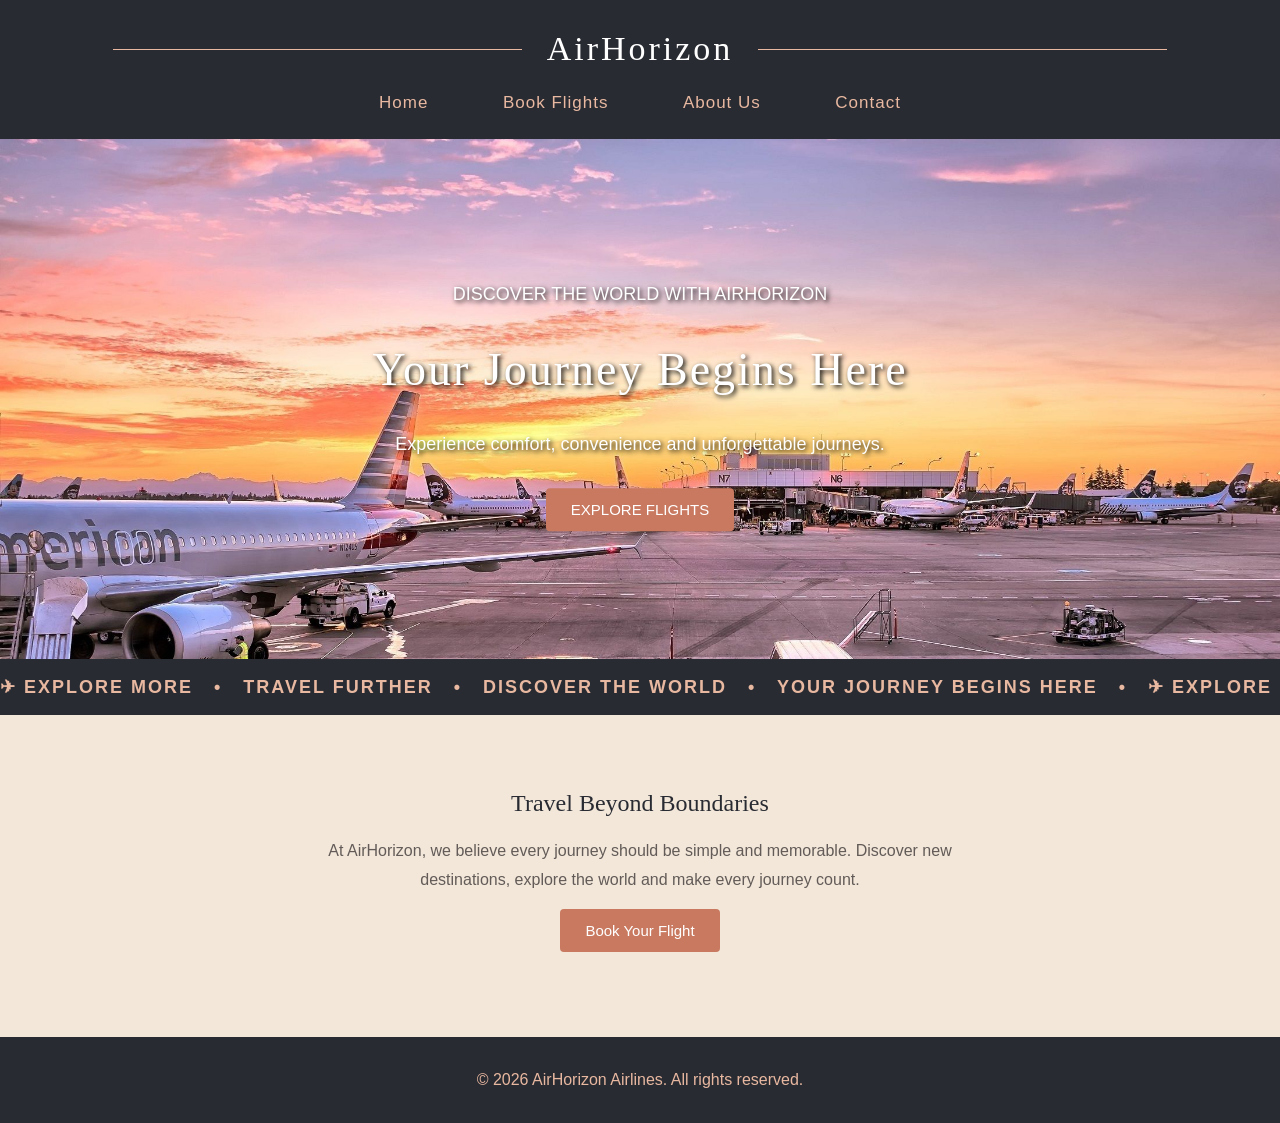
<file: SEM-1/IP/AIRHORIZON/index.html>
<!DOCTYPE html>
<html lang="en">

<head>
    <meta charset="UTF-8">
    <meta name="viewport" content="width=device-width, initial-scale=1.0">
    <title>AirHorizon | Home</title>
    <link rel="stylesheet" href="style.css">
</head>

<body>

    <header>
        <h1>AirHorizon</h1>

        <nav>
            <a href="index.html">Home</a>
            <a href="book.html">Book Flights</a>
            <a href="about.html">About Us</a>
            <a href="contact.html">Contact</a>
        </nav>
    </header>

    <main>

        <!-- Automatic Image Slideshow -->

        <section class="slideshow home-slideshow">

            <img src="airplane3.jpeg" class="slide active"
                alt="Airport at sunset">

            <img src="airplane2.jpeg" class="slide"
                alt="Airport terminal">

            <img src="airplane1.jpeg" class="slide"
                alt="Airplane at sunset">

            <div class="slide-overlay">

                <p>DISCOVER THE WORLD WITH AIRHORIZON</p>

                <h2>Your Journey Begins Here</h2>

                <p>Experience comfort, convenience and unforgettable journeys.</p>

                <a href="book.html">
                    <button>EXPLORE FLIGHTS</button>
                </a>

            </div>

        </section>


        <!-- Promotional Marquee -->

        <section class="marquee">

            <div class="marquee-text">

                ✈ EXPLORE MORE &nbsp; • &nbsp;
                TRAVEL FURTHER &nbsp; • &nbsp;
                DISCOVER THE WORLD &nbsp; • &nbsp;
                YOUR JOURNEY BEGINS HERE &nbsp; • &nbsp;

                ✈ EXPLORE MORE &nbsp; • &nbsp;
                TRAVEL FURTHER &nbsp; • &nbsp;
                DISCOVER THE WORLD &nbsp; • &nbsp;
                YOUR JOURNEY BEGINS HERE &nbsp; • &nbsp;

            </div>

        </section>


        <!-- Welcome Section -->

        <section class="home-info">

            <h2>Travel Beyond Boundaries</h2>

            <p>
                At AirHorizon, we believe every journey
                should be simple and memorable.

                Discover new destinations, explore the world
                and make every journey count.
            </p>

            <a href="book.html">
                <button>Book Your Flight</button>
            </a>

        </section>

    </main>


    <footer>
        <p>&copy; 2026 AirHorizon Airlines. All rights reserved.</p>
    </footer>

    <script src="script.js"></script>

</body>
</html>
</file>
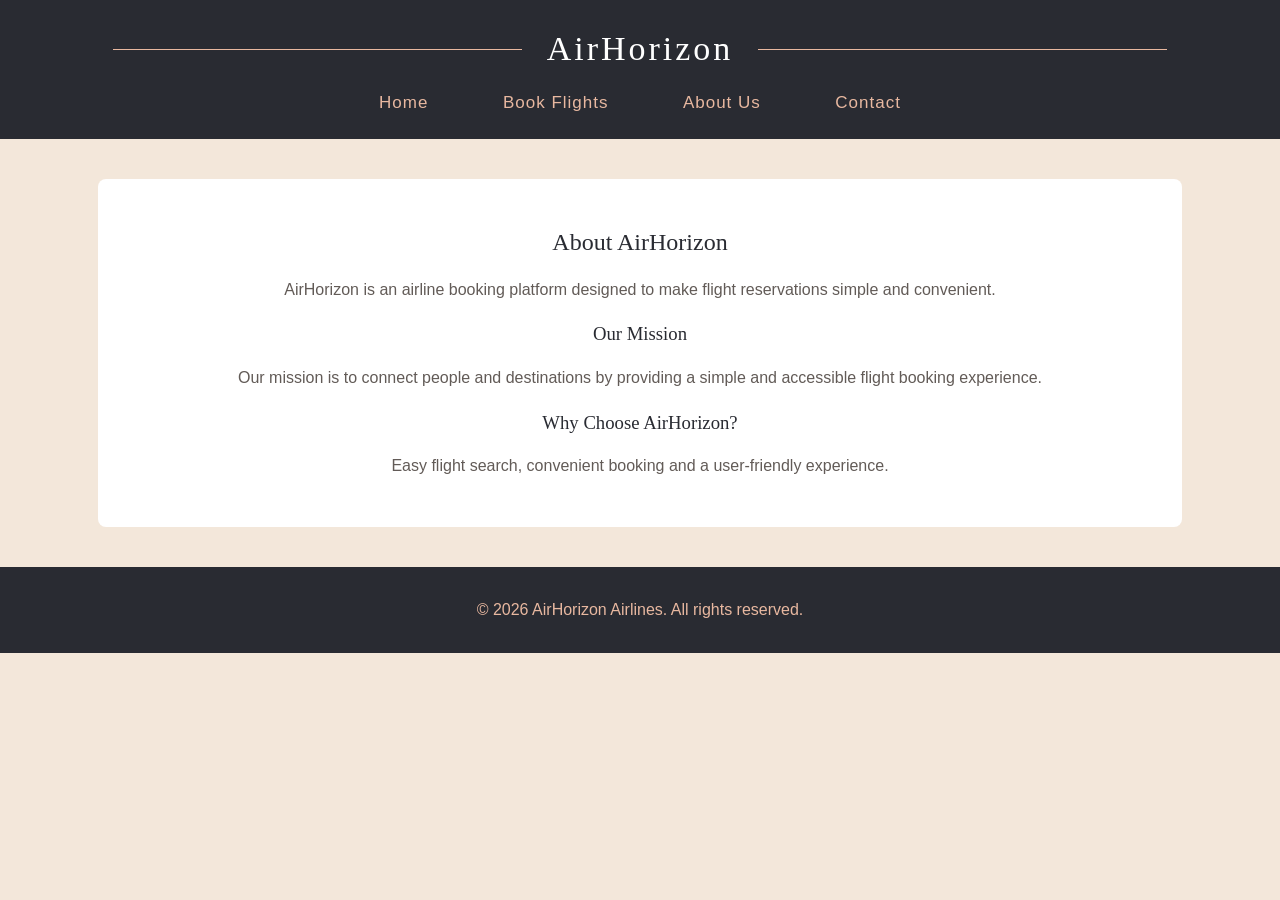
<file: SEM-1/IP/AIRHORIZON/about.html>
<!DOCTYPE html>
<html lang="en">

<head>
    <meta charset="UTF-8">
    <title>AirHorizon | About Us</title>
    <link rel="stylesheet" href="style.css">
</head>

<body>

    <header>
        <h1>AirHorizon</h1>

        <nav>
            <a href="index.html">Home</a>
            <a href="book.html">Book Flights</a>
            <a href="about.html">About Us</a>
            <a href="contact.html">Contact</a>
        </nav>
    </header>

    <main class="info-section">

        <h2>About AirHorizon</h2>

        <p>
            AirHorizon is an airline booking platform
            designed to make flight reservations simple
            and convenient.
        </p>

        <h3>Our Mission</h3>

        <p>
            Our mission is to connect people and destinations
            by providing a simple and accessible flight
            booking experience.
        </p>

        <h3>Why Choose AirHorizon?</h3>

        <p>
            Easy flight search, convenient booking and
            a user-friendly experience.
        </p>

    </main>

    <footer>
        <p>&copy; 2026 AirHorizon Airlines. All rights reserved.</p>
    </footer>

</body>
</html>
</file>
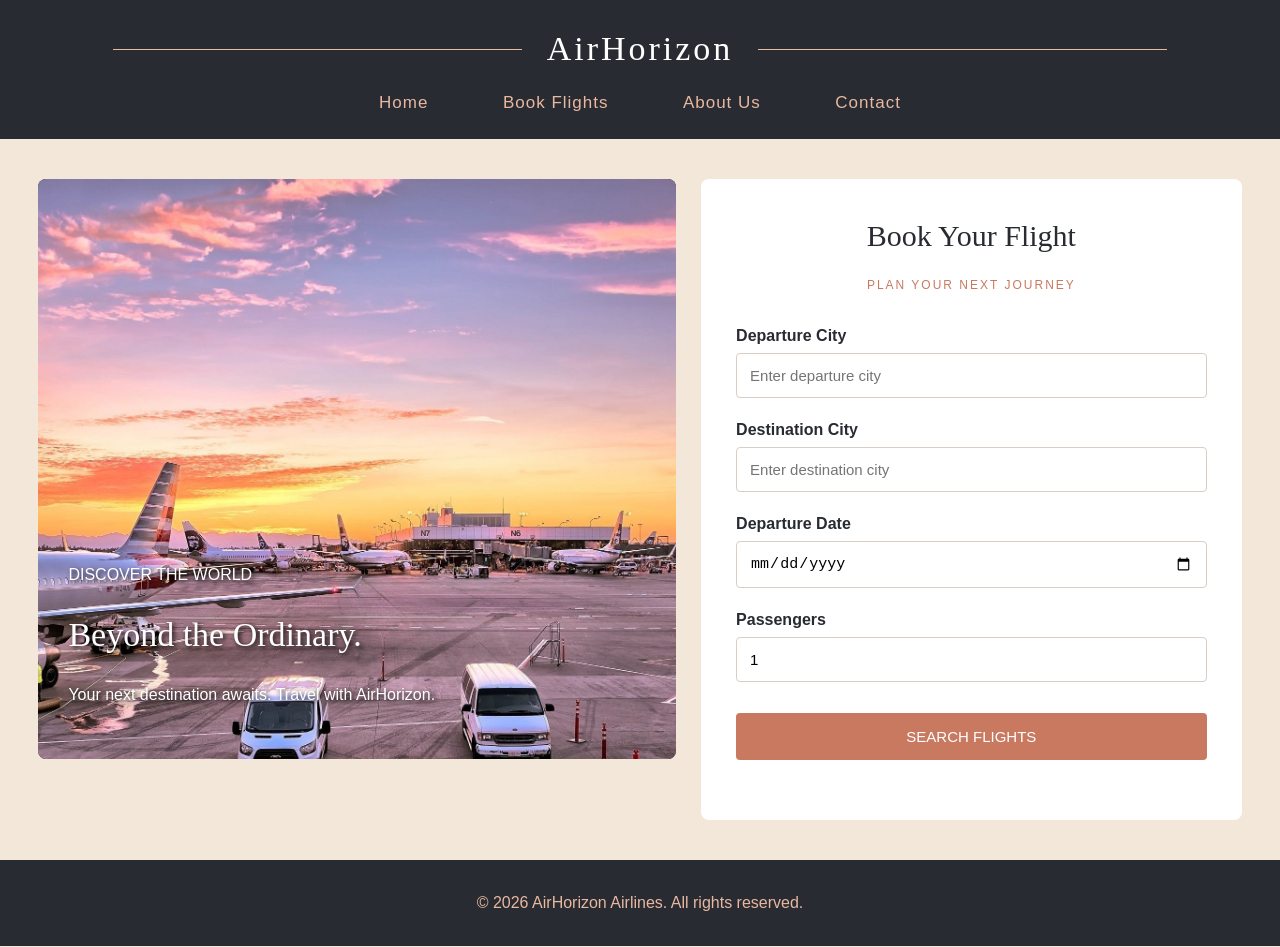
<file: SEM-1/IP/AIRHORIZON/book.html>
<!DOCTYPE html>
<html lang="en">

<head>
    <meta charset="UTF-8">
    <meta name="viewport" content="width=device-width, initial-scale=1.0">

    <title>AirHorizon | Book Flights</title>

    <link rel="stylesheet" href="style.css">
</head>

<body>

    <header>

        <h1>AirHorizon</h1>

        <nav>
            <a href="index.html">Home</a>
            <a href="book.html">Book Flights</a>
            <a href="about.html">About Us</a>
            <a href="contact.html">Contact</a>
        </nav>

    </header>


    <main>

        <div class="booking-layout">

            <!-- LEFT SIDE: SLIDESHOW -->

            <section class="slideshow booking-slideshow">

                <img src="airplane3.jpeg" class="slide active">

                <img src="airplane2.jpeg" class="slide">

                <img src="airplane1.jpeg" class="slide">

                <div class="booking-overlay">

                    <p>DISCOVER THE WORLD</p>

                    <h2>Beyond the Ordinary.</h2>

                    <p>
                        Your next destination awaits.
                        Travel with AirHorizon.
                    </p>

                </div>

            </section>


            <!-- RIGHT SIDE: BOOKING FORM -->

            <section class="booking-panel">

                <h2>Book Your Flight</h2>

                <p>PLAN YOUR NEXT JOURNEY</p>

                <form id="flightForm">

                    <label for="from">Departure City</label>

                    <input type="text" id="from"
                        placeholder="Enter departure city" required>


                    <label for="to">Destination City</label>

                    <input type="text" id="to"
                        placeholder="Enter destination city" required>


                    <label for="date">Departure Date</label>

                    <input type="date" id="date" required>


                    <label for="passengers">Passengers</label>

                    <input type="number" id="passengers"
                        min="1" max="9" value="1" required>


                    <button type="submit">SEARCH FLIGHTS</button>

                </form>

                <div id="flightResults"></div>

            </section>

        </div>

    </main>


    <footer>

        <p>
            &copy; 2026 AirHorizon Airlines.
            All rights reserved.
        </p>

    </footer>


    <script src="script.js"></script>

</body>

</html>
</file>
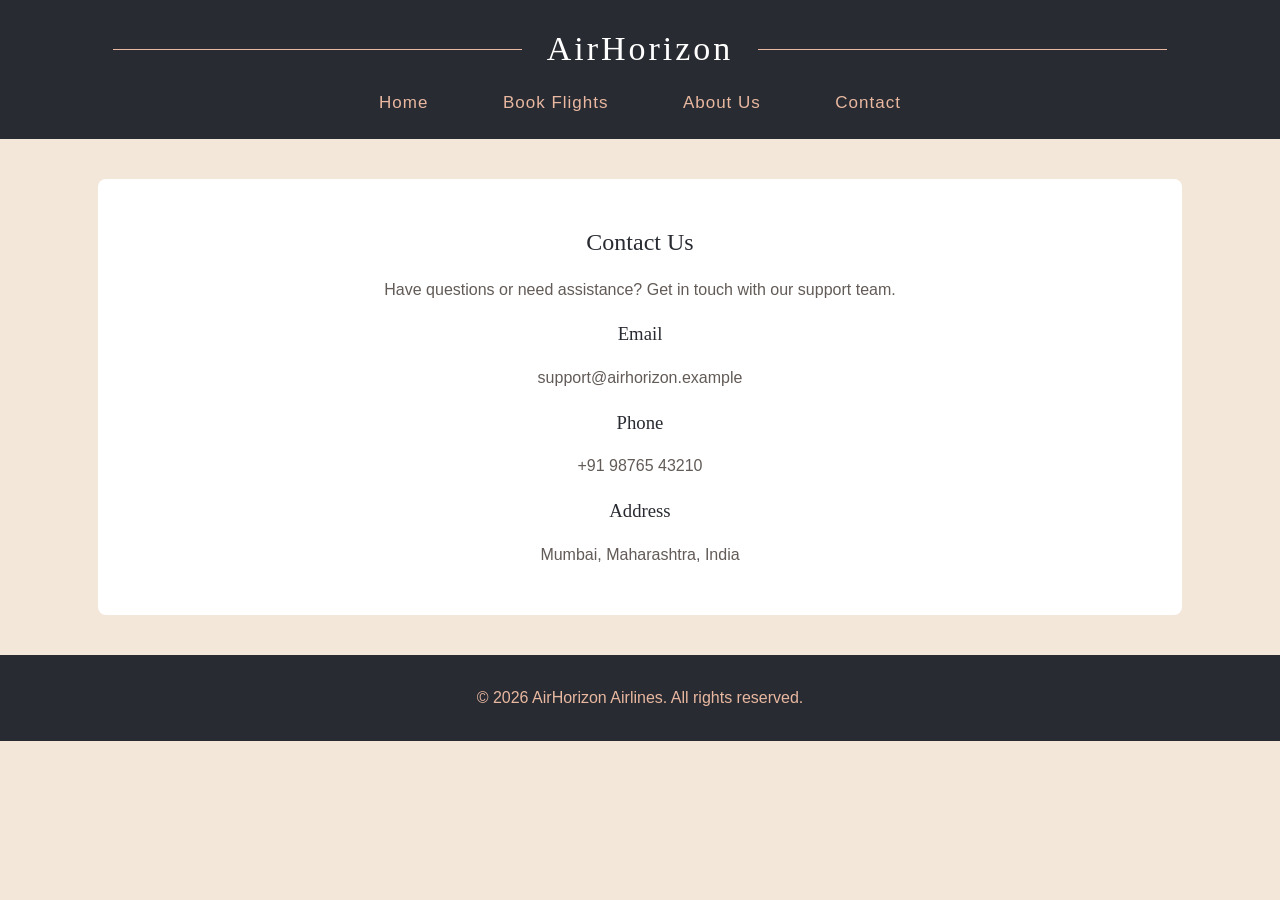
<file: SEM-1/IP/AIRHORIZON/contact.html>
<!DOCTYPE html>
<html lang="en">

<head>
    <meta charset="UTF-8">
    <title>AirHorizon | Contact</title>
    <link rel="stylesheet" href="style.css">
</head>

<body>

    <header>
        <h1>AirHorizon</h1>

        <nav>
            <a href="index.html">Home</a>
            <a href="book.html">Book Flights</a>
            <a href="about.html">About Us</a>
            <a href="contact.html">Contact</a>
        </nav>
    </header>

    <main class="info-section">

        <h2>Contact Us</h2>

        <p>
            Have questions or need assistance?
            Get in touch with our support team.
        </p>

        <h3>Email</h3>
        <p>support@airhorizon.example</p>

        <h3>Phone</h3>
        <p>+91 98765 43210</p>

        <h3>Address</h3>
        <p>Mumbai, Maharashtra, India</p>

    </main>

    <footer>
        <p>&copy; 2026 AirHorizon Airlines. All rights reserved.</p>
    </footer>

</body>
</html>
</file>
<file: SEM-1/IP/AIRHORIZON/style.css>
/* GENERAL STYLING */

body {
    font-family: "Segoe UI", Tahoma, sans-serif;
    background-color: #F3E7DA;
    color: #292B32;
    margin: 0;
}


/* NAVIGATION */

header {
    background-color: #292B32;
    color: white;
    padding: 18px 20px;
    text-align: center;
}

header h1 {
    font-family: Georgia, serif;
    font-size: 34px;
    font-weight: normal;
    letter-spacing: 3px;
    margin: 12px auto 25px;

    display: flex;
    align-items: center;
    justify-content: center;
    gap: 25px;
    width: 85%;
}

header h1::before,
header h1::after {
    content: "";
    flex: 1;
    border-top: 1px solid #E8B8A0;
}

nav {
    margin: 15px auto 8px;
}

nav a {
    display: inline-block;
    color: #E8B8A0;
    text-decoration: none;
    margin: 0 35px;
    font-size: 17px;
    letter-spacing: 1px;
}

nav a:hover {
    color: white;
}


/* BUTTONS */

button {
    background-color: #C87960;
    color: white;
    padding: 13px 25px;
    border: none;
    border-radius: 4px;
    font-size: 15px;
    cursor: pointer;
}

button:hover {
    background-color: #A85F4B;
}


/* SLIDESHOW */

.slideshow {
    position: relative;
    overflow: hidden;
    background-color: #292B32;
}

.slide {
    width: 100%;
    height: 100%;
    object-fit: cover;
    position: absolute;
    top: 0;
    left: 0;
    opacity: 0;
    transition: opacity 1s;
}

.slide.active {
    opacity: 1;
}


/* HOMEPAGE SLIDESHOW */

.home-slideshow {
    height: 520px;
    text-align: center;
}

.slide-overlay {
    position: absolute;
    top: 50%;
    left: 0;
    width: 100%;
    transform: translateY(-50%);
    color: white;
    text-align: center;
    text-shadow: 2px 2px 5px black;
}

.slide-overlay h2 {
    font-family: Georgia, serif;
    font-size: 46px;
    font-weight: normal;
    letter-spacing: 2px;
}

.slide-overlay p {
    font-size: 18px;
}

.slide-overlay button {
    margin-top: 15px;
}


/* MARQUEE */

.marquee {
    background-color: #292B32;
    color: #E8B8A0;
    padding: 17px 0;
    overflow: hidden;
    white-space: nowrap;
}

.marquee-text {
    display: inline-block;
    font-size: 18px;
    font-weight: bold;
    letter-spacing: 2px;
    animation: text-scroll 20s linear infinite;
}

@keyframes text-scroll {
    from {
        transform: translateX(0);
    }

    to {
        transform: translateX(-50%);
    }
}


/* HOMEPAGE INFORMATION */

.home-info {
    text-align: center;
    padding: 55px 20px;
}

.home-info h2 {
    font-family: Georgia, serif;
    font-weight: normal;
}

.home-info p {
    max-width: 650px;
    margin: 15px auto;
    line-height: 1.8;
    color: #625B57;
}


/* BOOKING LAYOUT */

.booking-layout {
    width: 94%;
    margin: 40px auto;
    display: flex;
    align-items: stretch;
    gap: 25px;
}


/* LEFT IMAGE SECTION */

.booking-slideshow {
    width: 53%;
    height: 580px;
    border-radius: 8px;
    flex-shrink: 0;
}

.booking-overlay {
    position: absolute;
    bottom: 35px;
    left: 30px;
    right: 30px;
    color: white;
    text-shadow: 2px 2px 5px black;
}

.booking-overlay h2 {
    font-family: Georgia, serif;
    font-size: 34px;
    font-weight: normal;
}

.booking-overlay p {
    font-size: 16px;
    line-height: 1.6;
}


/* RIGHT BOOKING PANEL */

.booking-panel {
    flex: 1;
    min-width: 0;
    padding: 35px;
    box-sizing: border-box;
    background-color: white;
    border-radius: 8px;
}

.booking-panel h2 {
    font-family: Georgia, serif;
    font-size: 30px;
    font-weight: normal;
    color: #292B32;
    text-align: center;
    margin-top: 5px;
}

.booking-panel > p {
    text-align: center;
    color: #C87960;
    font-size: 12px;
    letter-spacing: 2px;
    margin-bottom: 35px;
}


/* BOOKING FORM */

.booking-panel label {
    display: block;
    margin-bottom: 8px;
    font-weight: 600;
    color: #292B32;
}

.booking-panel input {
    display: block;
    width: 100%;
    box-sizing: border-box;
    padding: 13px;
    margin-bottom: 23px;
    border: 1px solid #D8CEC5;
    border-radius: 4px;
    font-size: 15px;
}

.booking-panel button {
    width: 100%;
    margin-top: 8px;
    padding: 15px;
}


/* FLIGHT RESULTS */

#flightResults {
    margin-top: 25px;
}

#flightResults h3 {
    color: #292B32;
}

#flightResults p {
    text-align: left;
}


/* ABOUT AND CONTACT */

.info-section {
    background-color: white;
    width: 80%;
    margin: 40px auto;
    padding: 30px;
    border-radius: 8px;
    text-align: center;
}

.info-section h2,
.info-section h3 {
    font-family: Georgia, serif;
    font-weight: normal;
    color: #292B32;
}

.info-section p {
    line-height: 1.8;
    color: #625B57;
}


/* FOOTER */

footer {
    background-color: #292B32;
    color: #E8B8A0;
    text-align: center;
    padding: 18px;
    margin-top: 30px;
}
</file>
